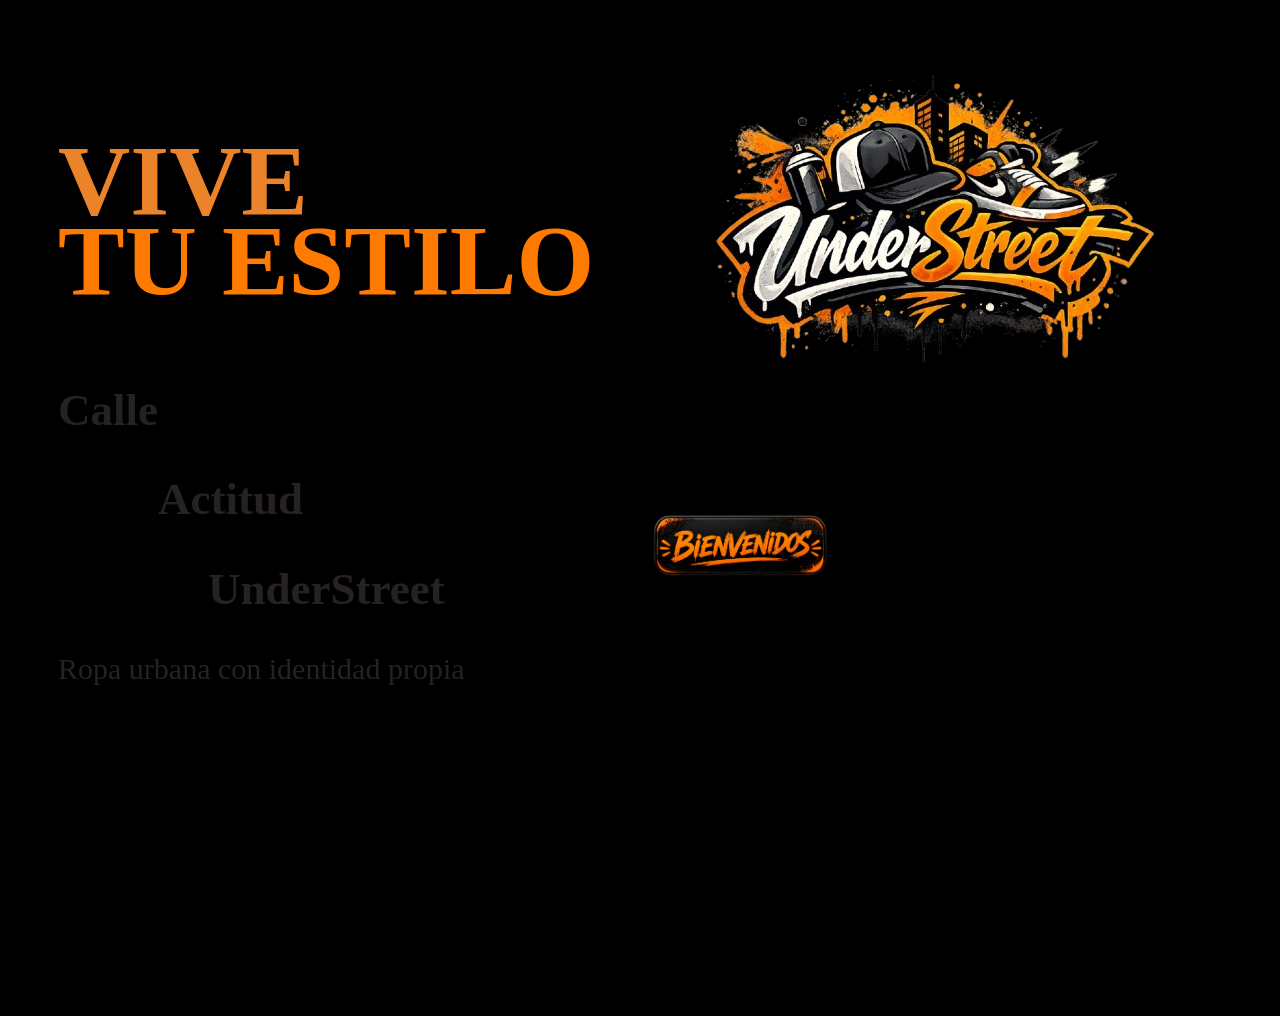
<file: PROYECTO/presentacion/central.html>
<!DOCTYPE html>
<html lang="es">

<head>
    <meta charset="UTF-8">
    <meta name="viewport" content="width=device-width, initial-scale=1.0">
    <title> UnderStreet</title>
    <link rel="stylesheet" href="style.css">
</head>

<body>
    <section class="hero">

        <div class="contenido">
            <h1 class="titulo">
                VIVE<br><span>TU ESTILO</span>
            </h1>

            <div class="subtitulo">
                <h2 class="linea1"> Calle</h2>
                <h2 class="linea2">Actitud</h2>
                <h2 class="linea3">UnderStreet</h2>
            </div>
            <p class="subtitulo">
                Ropa urbana con identidad propia
            </p>

        </div>

        <header class="header">
            <img src="logo.png" class="logo" alt="logo">
        </header>

        <a href="Iniciar sesion/login.html">
            <img src="bienvenidos.png" alt="bienvenidos">
        </a>


    </section>

    <video autoplay muted loop id="video-fondo">
        <source src="VIDEO.mp4" type="video/mp4">
    </video>

  

</body>

</html>
</file>
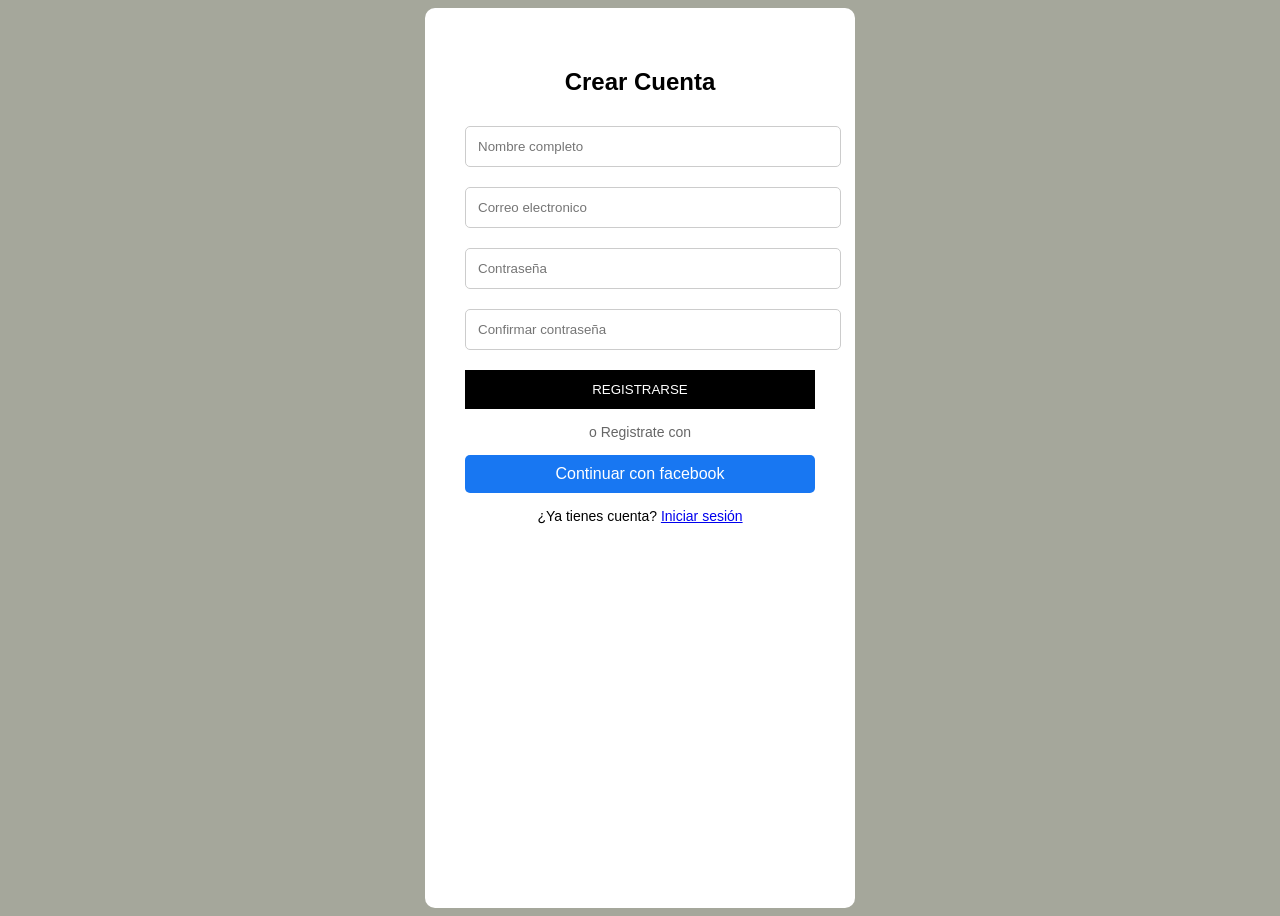
<file: PROYECTO/presentacion/Iniciar sesion/registrarse.html>
<!DOCTYPE html>
<html lang="es">
    <head>
        <meta charset="UTF-8">
        <title>Registro</title>
        <link rel="stylesheet" href="estilos.css">
        <script src="https://accounts.google.com/gsi/client" async defer></script>
    </head>
    <body>

        <div class="container">

            <div class="box">
                <h2> Crear Cuenta</h2>

                <form action="registro.pnp" method="post">
                    <input type="text" name="nombre" placeholder="Nombre completo" required>
                    <input type="email" name="correo" placeholder="Correo electronico" requerid>
                    <input type="password" name="password" placeholder="Contraseña" required>
                    <input type="password" name="confirmar" placeholder="Confirmar contraseña" required>

                    <button type="submit"> REGISTRARSE</button>
                </form>

                <P class="divider">o Registrate con</P>

               

              <div id="g_id_onload" data-client_id="977483775759-cedumj773fmd80vtpn5bnpa0lm5rnulg.apps.googleusercontent.com"
                data-callback="handleCredentialResponse">
            </div>
            
            <div class="g_id_signin" data-type="standard"></div>
            
            <script>
                // Función que se ejecuta cuando el usuario se loguea con éxito
                function handleCredentialResponse(response) {
                    console.log("Token JWT codificado: " + response.credential);

                    // Aquí normalmente enviarías 'response.credential' a tu servidor backend
                    // para validarlo y crear la sesión del usuario.
                    alert("¡Inicio de sesión exitoso! Revisa la consola.");
                }
            </script>

                <a href="#" class="facebook-btn"> Continuar con facebook</a>

                <p class="link">
                    ¿Ya tienes cuenta? <a href="login.html"> Iniciar sesión</a>
                </p>
            </div>
        </div>
    </body>
</html>
</file>
<file: PROYECTO/presentacion/style.css>
{
        margin: 0;
        padding: 0;
        box-sizing: border-box;
        font-family: 'Arial', sans-serif;
    }

    body {
        background: #000;
        color: hsl(28, 82%, 54%);
    }

    .hero {
        height: 100vh;
        background: linear-gradient(rgba(0, 0, 0, 0.7), rgba(0, 0, 0, 0.9)),
            background-size: cover;
        background-position: center;
        align-items: center;
        padding: 50px;
    }

    .contenido {
        max-width: 600px;
    }

    .titulo {
        font-size: 100px;
        font-weight: 800;
        line-height: 80px;
    }

    .titulo span {
        color: #ff7a00;
    }

    .subtitulo {
        margin-top: 10px;
        font-size: 30px;
        color: #262222;
    }

    .line1 {
        margin-left: 50px;
    }

    .linea2 {
        margin-left: 100px;
    }

    .linea3 {
        margin-left: 150px;
    }


    .btn {
        padding: 15px 30px;
        border: none;
        cursor: pointer;
        font-weight: bold;
        margin-right: 15px;
        transition: 0.3s;

    }

    .btn-principal {
        background: #ff7a00;
        color: #000;
    }

    .btn-principal:hover {
        background: #ffa94d;
    }

    .btn-secundario {
        background: transparent;
        border: 2px solid #fff;
        color: #fff;
    }

    .btn-secundario:hover {
        background: #fff;
        color: #000;
    }

    .color span {
        color: #ff7a00;
    }

    .header {
        position: absolute;
        top: 15px;
        right: 100px;
    }

        {
        margin: 0;
        padding: 0;
        box-sizing: border-box;
    }

    #video-fondo {
        position: fixed;
        top: 0;
        left: 0;
        min-width: 100%;
        min-width: 100%;
        object-fit: cover;
        z-index: -2;
    }

   a img{
    width: 200px;
    height: auto;
    position: absolute;
    cursor: pointer;
    transition: 0.4s;
    top: 55%;
    left: 50%;
    bottom: 30px;

   }
</file>
<file: PROYECTO/presentacion/Iniciar sesion/estilos.css>
body{
    font-family: arial, sans-serif;
    background: #a5a79b;
    display: flex;
    justify-content: center;
    height: 100vh;
}

.container{
    display: flex;
    justify-content: center;
}

.box{
    background: white;
    padding: 40px;
    width: 350px;
    border-radius: 10px;
    text-align: center;
}

h2{
    margin-bottom: 20px;
}

input{
    width: 100%;
    padding: 12px;
    margin: 10px 0;
    border: 1px solid #ccc;
    border-radius: 5px;
}

button{
    width: 100%;
    padding: 12px;
    background: black;
    color: white;
    border: none;
    margin-top: 10px;
    cursor: pointer;
}

button:hover{
    background: #333;
}

.divider{
    margin: 15px 0;
    font-size: 14px;
    color: #666;
}

.google-btn{
    display: block;
    background: white;
    border: 1px solid #ccc;
    padding: 10px;
    margin: 5px 0;
    text-decoration: none;
    color: black;
    border-radius: 5px;
}

.facebook-btn{
    display: block;
    background: #1877f2;
    color: white;
    padding: 10px;
    text-decoration: none;
    border-radius: 5px;
}

.link{
    margin-top: 15px;
    font-size: 14px;
}
</file>
